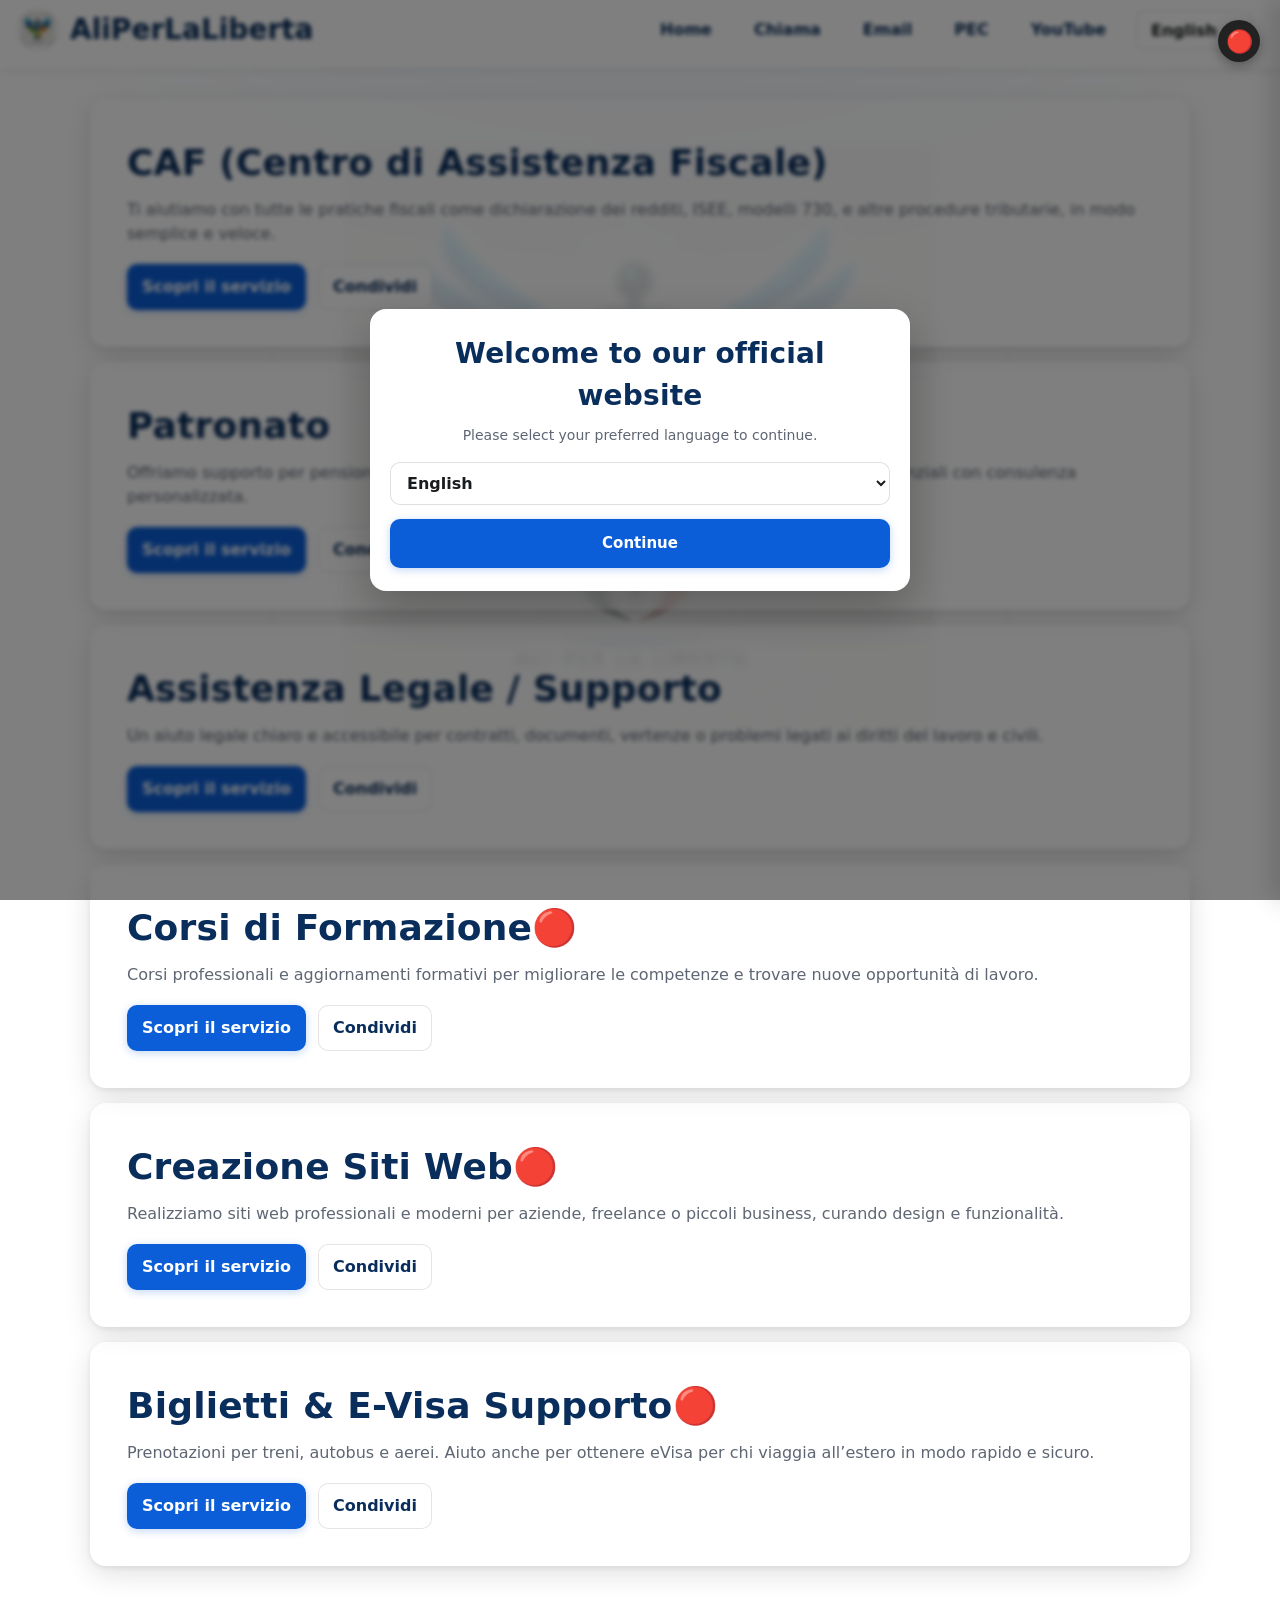
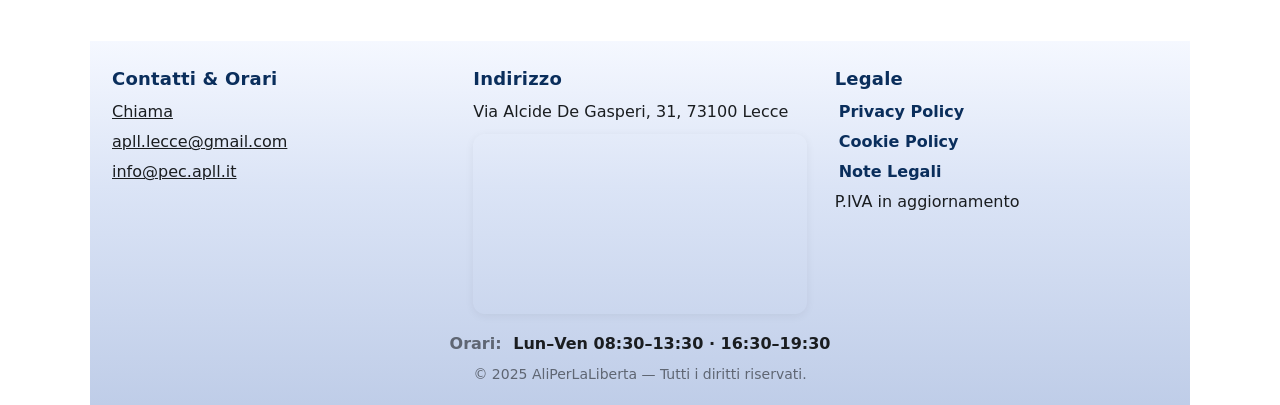
<file: index.html>
<!-- index.html -->
<!DOCTYPE html>
<html lang="it">
<head>
  <meta charset="utf-8" />
  <meta name="viewport" content="width=device-width, initial-scale=1" />
  <title data-i18n="nav.brand">AliPerLaLiberta — CAF · Patronato</title>
  <meta name="description" content="AliPerLaLiberta — CAF, Patronato, Assistenza Legale, Corsi, Creazione Siti Web, Biglietti & E-Visa." />
  <link rel="preconnect" href="https://www.google.com" crossorigin>
  <link rel="preconnect" href="https://maps.googleapis.com" crossorigin>
  <link rel="preconnect" href="https://maps.gstatic.com" crossorigin>
  <!-- Styles: main.css imports base / navbar / drawer / hero / welcome (+ footer.css already imported by you) -->
  <link rel="stylesheet" href="css/main.css" />
  <link rel="stylesheet" href="/css/allform.css">
</head>
<body>

  <!-- First-visit Welcome Overlay (language preselect, saves on Continue) -->
  <div id="welcomeOverlay" class="welcome-overlay" hidden>
    <div class="welcome-card" role="dialog" aria-modal="true" aria-labelledby="welcomeTitle">
      <h2 id="welcomeTitle">Welcome to our official website</h2>
      <p class="welcome-note">Please select your preferred language to continue.</p>

      <label for="welcomeLang" class="sr-only">Select language</label>              
      <select id="welcomeLang" class="lang-select" aria-label="Select language"></select>

      <button id="welcomeContinue" class="btn btn-primary welcome-continue">Continue</button>
    </div>
  </div>

  <div class="page">
    <!-- Site Header / Navbar -->
    <header class="site-header" role="banner">
      <nav class="navbar" aria-label="Primary">
        <!-- Left: Logo + Brand -->
        <div class="nav-left">
          <a class="brand-logo" href="/" aria-label="AliPerLaLiberta Home">
            <img src="logo.jpeg" alt="AliPerLaLiberta logo" decoding="async" />
          </a>
          <span class="brand-name" data-i18n="nav.brand">AliPerLaLiberta</span>
        </div>

        <!-- Center: Desktop links (with desktop language selector inside the list for alignment) -->
        <div class="nav-center">
  <ul class="nav-links" aria-label="Primary links">
    <!-- 1) Home -->
    <li>
      <a href="https://aliperlaliberta.it/" data-i18n="nav.home">
        Home
      </a>
    </li>

    <!-- 2) Call / Orari -->
     <li>
  <a
    href="#"
    data-i18n="nav.call"
    data-call-link
    data-phone="+393318358086"
  >
    Chiama
  </a>
</li>


    <!-- 3) Email -->
    <li>
      <a href="mailto:apll.lecce@gmail.com" data-i18n="nav.email">
        Email
      </a>
    </li>

    <!-- 4) PEC -->
    <li>
      <a href="mailto:info@pec.apll.it" data-i18n="nav.pec">
        PEC
      </a>
    </li>

    <!-- 5) YouTube -->
    <li>
      <a href="https://www.youtube.com/@Ramkulhari73100"
         target="_blank" rel="noopener"
         data-i18n="nav.youtube">
        YouTube
      </a>
    </li>

    <!-- Language selector same as before -->
    <li>
      <label for="langSelectDesktop" class="sr-only">Select language</label>
      <select id="langSelectDesktop" class="lang-select lang-desktop" aria-label="Select language"></select>
    </li>
  </ul>
</div>


        <!-- Right: Hamburger (hidden ≥ 992px via CSS) -->
        <div class="nav-right" style="display:flex; align-items:center; gap:10px;">
          <button class="menu-toggle" id="menuToggle"
                  aria-label="Open menu" aria-controls="mobileDrawer"
                  aria-expanded="false">
            <span class="menu-icon" aria-hidden="true"></span>
          </button>
        </div>
      </nav>
    </header>

    <!-- Mobile Drawer + Overlay -->
    <div class="overlay" id="overlay" hidden></div>
    <aside class="drawer" id="mobileDrawer" aria-hidden="true" aria-label="Menu">
      <button class="drawer-close" id="drawerClose" data-i18n-attr="aria-label:drawer.close">×</button>

      <!-- Mobile language selector -->
      <label for="langSelectMobile" class="sr-only">Select language</label>
      <select id="langSelectMobile" class="lang-select lang-mobile" aria-label="Select language"></select>

      <ul class="drawer-links">
  <!-- 1) Home -->
  <li>
    <a href="https://aliperlaliberta.it/" data-i18n="nav.home">
      Home
    </a>
  </li>

  <!-- 2) Call / Orari -->
<!-- Desktop navbar -->
<li>
  <a
    href="#"
    data-i18n="nav.call"
    data-call-link
    data-phone="+393318358086"
  >
    Chiama
  </a>
</li>


  <!-- 3) Email -->
  <li>
    <a href="mailto:apll.lecce@gmail.com" data-i18n="nav.email">
      Email
    </a>
  </li>

  <!-- 4) PEC -->
  <li>
    <a href="mailto:info@pec.apll.it" data-i18n="nav.pec">
      PEC
    </a>
  </li>

  <!-- 5) YouTube -->
  <li>
    <a href="https://www.youtube.com/@Ramkulhari73100"
       target="_blank" rel="noopener"
       data-i18n="nav.youtube">
      YouTube
    </a>
  </li>
</ul>

    </aside>

    <!-- Main Content -->
    <main id="main" class="content" role="main">

      <!-- Hero 1 — CAF -->
      <section class="hero">
        <div class="hero-card">
          <h1 data-i18n="services.caf.title">CAF (Centro di Assistenza Fiscale)</h1>
          <p data-i18n="services.caf.desc">
            Ti aiutiamo con tutte le pratiche fiscali come dichiarazione dei redditi, ISEE, modelli 730, e altre procedure tributarie, in modo semplice e veloce.
          </p>
          <div class="hero-actions">
            <a class="btn btn-primary" href="caf/" data-i18n="hero.cta.discover">Scopri il servizio</a>
            <a class="btn btn-outline"
               href="#"
               data-share
               data-share-url="caf/"
               data-share-title="CAF (Centro di Assistenza Fiscale)"
               data-share-text="Ti aiutiamo con tutte le pratiche fiscali in modo semplice e veloce."
               data-i18n="hero.cta.share">
              Condividi
            </a>
          </div>
        </div>
      </section>

      <!-- Hero 2 — Patronato -->
      <section class="hero">
        <div class="hero-card">
          <h1 data-i18n="services.patronato.title">Patronato</h1>
          <p data-i18n="services.patronato.desc">
            Offriamo supporto per pensioni, indennità, disoccupazione e altre pratiche previdenziali o assistenziali con consulenza personalizzata.
          </p>
          <div class="hero-actions">
            <a class="btn btn-primary" href="patronato/" data-i18n="hero.cta.discover">Scopri il servizio</a>
            <a class="btn btn-outline"
               href="#"
               data-share
               data-share-url="patronato/"
               data-share-title="Patronato"
               data-share-text="Supporto per pensioni, indennità e pratiche assistenziali con consulenza personalizzata."
               data-i18n="hero.cta.share">
              Condividi
            </a>
          </div>
        </div>
      </section>

      <!-- Hero 3 — Assistenza Legale -->
      <section class="hero">
        <div class="hero-card">
          <h1 data-i18n="services.legal.title">Assistenza Legale / Supporto</h1>
          <p data-i18n="services.legal.desc">
            Un aiuto legale chiaro e accessibile per contratti, documenti, vertenze o problemi legati ai diritti del lavoro e civili.
          </p>
          <div class="hero-actions">
            <a class="btn btn-primary" href="legalassistance/" data-i18n="hero.cta.discover">Scopri il servizio</a>
            <a class="btn btn-outline"
               href="#"
               data-share
               data-share-url="legalassistance/"
               data-share-title="Assistenza Legale / Supporto"
               data-share-text="Aiuto legale chiaro e accessibile per contratti e diritti del lavoro."
               data-i18n="hero.cta.share">
              Condividi
            </a>
          </div>
        </div>
      </section>

      <!-- Hero 4 — Corsi di Formazione -->
      <section class="hero">
        <div class="hero-card">
          <h1 data-i18n="services.corsi.title">Corsi di Formazione🔴</h1>
          <p data-i18n="services.corsi.desc">
            Corsi professionali e aggiornamenti formativi per migliorare le competenze e trovare nuove opportunità di lavoro.
          </p>
          <div class="hero-actions">
            <a class="btn btn-primary" href="corsiformazione/" data-i18n="hero.cta.discover">Scopri il servizio</a>
            <a class="btn btn-outline"
               href="#"
               data-share
               data-share-url="corsiformazione/"
               data-share-title="Corsi di Formazione"
               data-share-text="Corsi professionali e aggiornamenti per nuove opportunità di lavoro."
               data-i18n="hero.cta.share">
              Condividi
            </a>
          </div>
        </div>
      </section>

      <!-- Hero 5 — Creazione Siti Web -->
      <section class="hero">
        <div class="hero-card">
          <h1 data-i18n="services.web.title">Creazione Siti Web🔴</h1>
          <p data-i18n="services.web.desc">
            Realizziamo siti web professionali e moderni per aziende, freelance o piccoli business, curando design e funzionalità.
          </p>
          <div class="hero-actions">
            <a class="btn btn-primary" href="creazionesiti/" data-i18n="hero.cta.discover">Scopri il servizio</a>
            <a class="btn btn-outline"
               href="#"
               data-share
               data-share-url="creazionesiti/"
               data-share-title="Creazione Siti Web"
               data-share-text="Realizziamo siti web moderni per aziende e professionisti."
               data-i18n="hero.cta.share">
              Condividi
            </a>
          </div>
        </div>
      </section>

      <!-- Hero 6 — Biglietti & E-Visa -->
      <section class="hero">
        <div class="hero-card">
          <h1 data-i18n="services.biglietti.title">Biglietti & E-Visa Supporto🔴</h1>
          <p data-i18n="services.biglietti.desc">
            Prenotazioni per treni, autobus e aerei. Aiuto anche per ottenere eVisa per chi viaggia all’estero in modo rapido e sicuro.
          </p>
          <div class="hero-actions">
            <a class="btn btn-primary" href="biglietti/" data-i18n="hero.cta.discover">Scopri il servizio</a>
            <a class="btn btn-outline"
               href="#"
               data-share
               data-share-url="biglietti/"
               data-share-title="Biglietti & E-Visa Supporto"
               data-share-text="Prenotazioni per treni, bus, aerei e assistenza per eVisa internazionali."
               data-i18n="hero.cta.share">
              Condividi
            </a>
          </div>
        </div>
      </section>

    </main>

    <!-- ===== Site Footer (Contacts + Legal) ===== -->
    <footer class="site-footer" role="contentinfo">
      <div class="footer-grid">
        <!-- Contacts & Hours -->
        <section class="footer-col footer-contacts" aria-labelledby="footerContactsTitle">
          <h2 id="footerContactsTitle" class="footer-title" data-i18n="footer.title.contacts">Contatti & Orari</h2>

          <!-- Address + Embedded Map (tap opens chooser) -->
          <div class="footer-address">
            <span class="footer-label" data-i18n="footer.address.label">Indirizzo:</span>
            <span class="footer-address-text">Via Alcide De Gasperi, 31, 73100 Lecce</span>
          </div>

          <div class="footer-map-box" style="position:relative; border-radius:12px; overflow:hidden; margin:10px 0 12px; box-shadow:0 2px 10px rgba(0,0,0,.06);">
            <iframe
              id="mapFrame"
              title="Mappa - Via Alcide De Gasperi, 31, 73100 Lecce"
              data-src="https://www.google.com/maps?q=Via%20Alcide%20De%20Gasperi%2C%2031%2C%2073100%20Lecce&hl=it&z=16&output=embed"
              width="100%"
              height="220"
              style="border:0;display:block;border-radius:12px;"
              loading="eager"
              referrerpolicy="no-referrer-when-downgrade"
              src="about:blank">
            </iframe>

            <!-- Transparent overlay → opens Maps chooser (Google/Apple) -->
            <button
              type="button"
              class="footer-map-overlay"
              data-i18n-attr="aria-label:footer.maps.openwith"
              aria-label="Apri con…"
              data-map-chooser
              data-map-google="https://maps.app.goo.gl/eJmhAThQfqbwZrKE8?g_st=ipc"
              data-map-apple="https://maps.apple/p/NFc~oUCVCPecKK"
              style="position:absolute; inset:0; background:transparent; border:0; cursor:pointer;">
            </button>
          </div>

          <ul class="footer-contact-list">
<li>
    <i class="fa-solid fa-phone"></i>
    <a
    href="#"
    data-i18n="nav.call"
    data-call-link
    data-phone="+393318358086"
  >
    Chiama
  </a>
</li>
<li>
    <i class="fa-solid fa-envelope"></i>
    <a href="mailto:apll.lecce@gmail.com">apll.lecce@gmail.com</a>
</li>
<li>
    <i class="fa-solid fa-file"></i>
    <a href="mailto:info@pec.apll.it">info@pec.apll.it</a>
</li>

          </ul>

          <p class="footer-hours">
            <span class="footer-label" data-i18n="footer.hours.label">Orari:</span>
            <span data-i18n="footer.hours.value">Lun–Ven 08:30–13:30 · 16:30–19:30</span>
          </p>
        </section>

        <!-- Legal -->
        <section class="footer-col footer-legal" aria-labelledby="footerLegalTitle">
          <h2 id="footerLegalTitle" class="footer-title" data-i18n="footer.title.legal">Legale</h2>
          <ul class="footer-list">
            <li><a href="privacy.html" data-i18n="footer.privacy">Privacy Policy</a></li>
            <li><a href="cookies.html" data-i18n="footer.cookies">Cookie Policy</a></li>
            <li><a href="notelegali.html" data-i18n="footer.legalnotes">Note Legali</a></li>
            <li><span class="footer-piva" data-i18n="footer.piva">P.IVA in aggiornamento</span></li>
          </ul>

          <!-- Copyright -->
          <p class="footer-copy" style="margin-top:10px;">
            <span data-i18n="footer.copyright">
              © 2025 AliPerLaLiberta — Tutti i diritti riservati.
            </span>
          </p>
        </section>
      </div>

      <!-- Maps chooser dialog -->
      <div class="footer-maps-dialog" id="footerMapsDialog" hidden role="dialog" aria-modal="true" aria-labelledby="footerMapsTitle">
        <div class="footer-maps-card">
          <h3 id="footerMapsTitle" data-i18n="footer.maps.openwith">Apri con…</h3>
          <div class="footer-maps-actions">
            <a class="btn footer-open-google" data-i18n="footer.maps.google" target="_blank" rel="noopener">Google Maps</a>
            <a class="btn footer-open-apple" data-i18n="footer.maps.apple" target="_blank" rel="noopener">Apple Maps</a>
          </div>
          <label class="footer-remember">
            <input type="checkbox" id="footerMapsRemember" />
            <span data-i18n="footer.maps.remember">Ricorda la scelta</span>
          </label>
          <button class="footer-maps-close" type="button" aria-label="Chiudi">×</button>
        </div>
      </div>
    </footer>
  </div>

  <!-- ===== Desktop Footer (separate markup) ===== -->
<footer class="site-footer-desktop" role="contentinfo" aria-label="Site Footer (Desktop)">
  <div class="desk-footer">
    <div class="desk-footer__grid">
      
      <!-- Left: Contacts -->
      <section class="desk-col desk-contacts" aria-labelledby="deskContactsTitle">
        <h2 id="deskContactsTitle" class="desk-title" data-i18n="footer.title.contacts">Contatti & Orari</h2>
        <ul class="desk-contact-list">
<li>
    <i class="fa-solid fa-phone"></i> 
    <a
    href="#"
    data-i18n="nav.call"
    data-call-link
    data-phone="+393318358086"
  >
    Chiama
  </a>
</li>
<li>
    <i class="fa-solid fa-envelope"></i> 
    <a href="mailto:apll.lecce@gmail.com">apll.lecce@gmail.com</a>
</li>
<li>
    <i class="fa-solid fa-file"></i>
    <a href="mailto:info@pec.apll.it">info@pec.apll.it</a>
</li>

        </ul>
      </section>

      <!-- Center: Address + Map -->
      <section class="desk-col desk-map" aria-labelledby="deskMapTitle">
        <h2 id="deskMapTitle" class="desk-title" data-i18n="footer.address.label">Indirizzo</h2>
        <p class="desk-address">
          <span class="footer-address-text">Via Alcide De Gasperi, 31, 73100 Lecce</span>
        </p>

        <div class="desk-map-box">
          <iframe
            id="mapFrameDesktop"
            title="Mappa - Via Alcide De Gasperi, 31, 73100 Lecce"
            data-src="https://www.google.com/maps?q=Via%20Alcide%20De%20Gasperi%2C%2031%2C%2073100%20Lecce&hl=it&z=16&output=embed"
            width="100%" height="200"
            style="border:0;display:block;border-radius:12px;"
            loading="eager"
            referrerpolicy="no-referrer-when-downgrade"
            src="about:blank">
          </iframe>

          <!-- Uses the SAME global dialog already in DOM -->
          <button
            type="button"
            class="desk-map-overlay"
            data-i18n-attr="aria-label:footer.maps.openwith"
            aria-label="Apri con…"
            data-map-chooser
            data-map-google="https://maps.app.goo.gl/eJmhAThQfqbwZrKE8?g_st=ipc"
            data-map-apple="https://maps.apple/p/NFc~oUCVCPecKK">
          </button>
        </div>
      </section>

      <!-- Right: Legal -->
      <section class="desk-col desk-legal" aria-labelledby="deskLegalTitle">
        <h2 id="deskLegalTitle" class="desk-title" data-i18n="footer.title.legal">Legale</h2>
        <ul class="desk-legal-list">
          <li><a href="privacy.html" data-i18n="footer.privacy">Privacy Policy</a></li>
          <li><a href="cookies.html" data-i18n="footer.cookies">Cookie Policy</a></li>
          <li><a href="notelegali.html" data-i18n="footer.legalnotes">Note Legali</a></li>
          <li><span class="footer-piva" data-i18n="footer.piva">P.IVA in aggiornamento</span></li>
        </ul>
      </section>
    </div>

    <!-- Bottom: Hours centered -->
    <p class="desk-hours">
      <strong><span class="footer-label" data-i18n="footer.hours.label">Orari:</span>
      <span data-i18n="footer.hours.value">Lun–Ven 08:30–13:30 · 16:30–19:30</span></strong>
    </p>

    <p class="desk-copy">
      <span data-i18n="footer.copyright">© 2025 AliPerLaLiberta — Tutti i diritti riservati.</span>
    </p>
  </div>
</footer>


<script src="../js/config.js" defer></script>
<script src="../js/i18n.js" defer></script>
<script src="../js/navbar.js" defer></script>
<script src="../js/footer.js" defer></script>
<script src="../js/welcome.js" defer></script>

<!-- Server status + UI -->
<script src="../js/serverMan.js" defer></script>
<script src="../js/statusBall.js" defer></script>
<script src="../js/reload.js" defer></script>

<!-- Form Loader (Book Now handler) -->
<script src="../js/loadForm.js" defer></script>

<!-- Page-specific scripts -->
<script src="../js/caf.js" defer></script>

<script src="../js/share.js" defer></script>

</body>
</html>
</file>
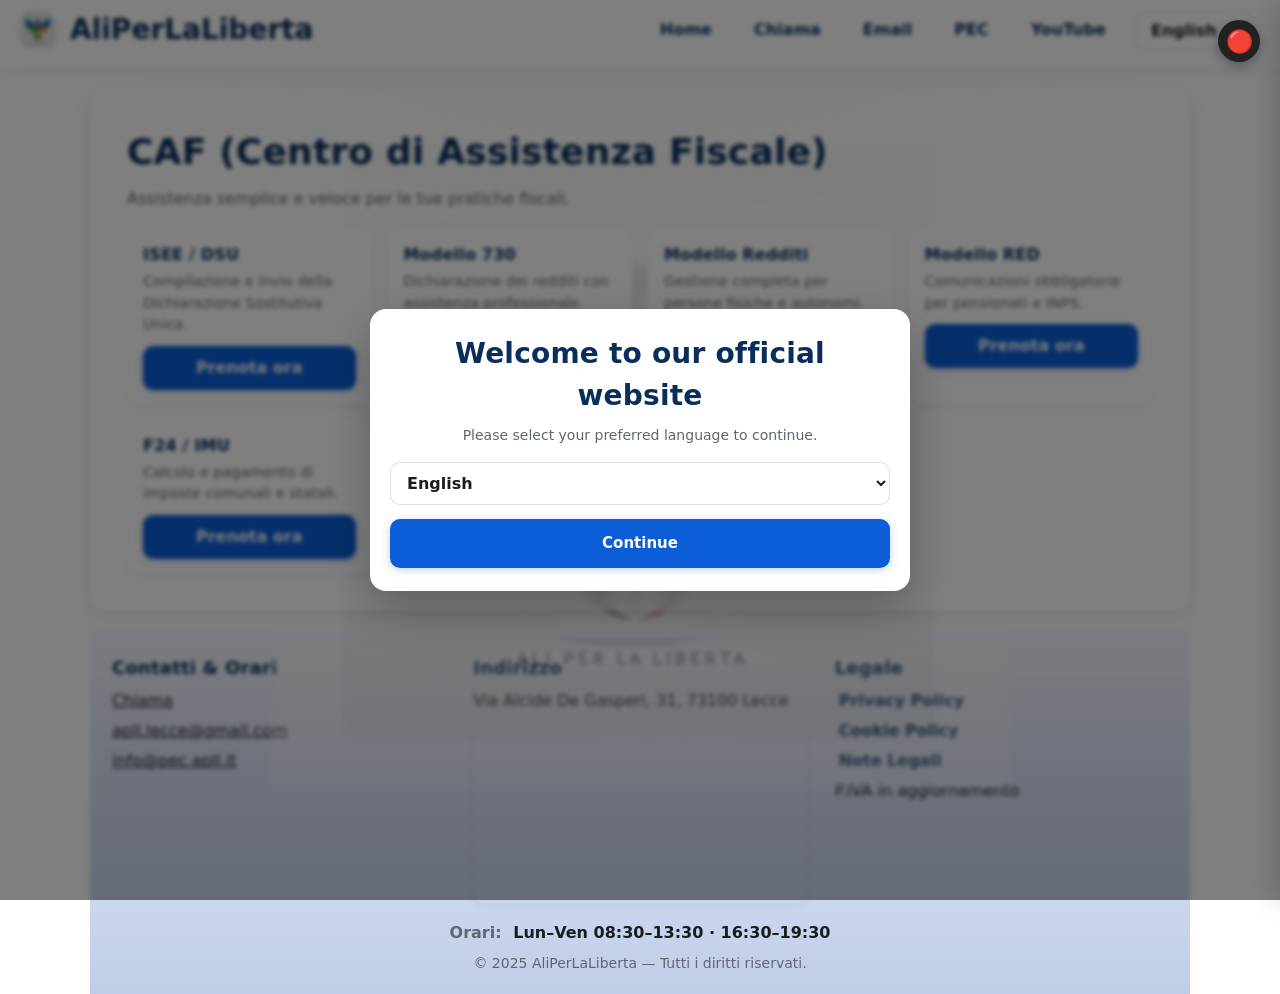
<file: caf/index.html>
<!-- index.html -->
<!DOCTYPE html>
<html lang="it">
<head>
  <meta charset="utf-8" />
  <meta name="viewport" content="width=device-width, initial-scale=1" />
  <title data-i18n="nav.brand">AliPerLaLiberta — CAF · Patronato</title>
  <meta name="description" content="AliPerLaLiberta — CAF, Patronato, Assistenza Legale, Corsi, Creazione Siti Web, Biglietti & E-Visa." />
  <link rel="preconnect" href="https://www.google.com" crossorigin>
  <link rel="preconnect" href="https://maps.googleapis.com" crossorigin>
  <link rel="preconnect" href="https://maps.gstatic.com" crossorigin>
  <!-- Styles: main.css imports base / navbar / drawer / hero / welcome (+ footer.css already imported by you) -->
  <link rel="stylesheet" href="../css/main.css" />
  <link rel="stylesheet" href="../css/allform.css">
</head>
<body>

  <!-- First-visit Welcome Overlay (language preselect, saves on Continue) -->
  <div id="welcomeOverlay" class="welcome-overlay" hidden>
    <div class="welcome-card" role="dialog" aria-modal="true" aria-labelledby="welcomeTitle">
      <h2 id="welcomeTitle">Welcome to our official website</h2>
      <p class="welcome-note">Please select your preferred language to continue.</p>

      <label for="welcomeLang" class="sr-only">Select language</label>              
      <select id="welcomeLang" class="lang-select" aria-label="Select language"></select>

      <button id="welcomeContinue" class="btn btn-primary welcome-continue">Continue</button>
    </div>
  </div>

  <div class="page">
    <!-- Site Header / Navbar -->
    <header class="site-header" role="banner">
      <nav class="navbar" aria-label="Primary">
        <!-- Left: Logo + Brand -->
        <div class="nav-left">
          <a class="brand-logo" href="/" aria-label="AliPerLaLiberta Home">
            <img src="../logo.jpeg" alt="AliPerLaLiberta logo" decoding="async" />
          </a>
          <span class="brand-name" data-i18n="nav.brand">AliPerLaLiberta</span>
        </div>

        <!-- Center: Desktop links (with desktop language selector inside the list for alignment) -->
        <div class="nav-center">
  <ul class="nav-links" aria-label="Primary links">
    <!-- 1) Home -->
    <li>
      <a href="https://aliperlaliberta.it/" data-i18n="nav.home">
        Home
      </a>
    </li>

    <!-- 2) Call / Orari -->
     <li>
  <a
    href="#"
    data-i18n="nav.call"
    data-call-link
    data-phone="+393318358086"
  >
    Chiama
  </a>
</li>


    <!-- 3) Email -->
    <li>
      <a href="mailto:apll.lecce@gmail.com" data-i18n="nav.email">
        Email
      </a>
    </li>

    <!-- 4) PEC -->
    <li>
      <a href="mailto:info@pec.apll.it" data-i18n="nav.pec">
        PEC
      </a>
    </li>

    <!-- 5) YouTube -->
    <li>
      <a href="https://www.youtube.com/@Ramkulhari73100"
         target="_blank" rel="noopener"
         data-i18n="nav.youtube">
        YouTube
      </a>
    </li>

    <!-- Language selector same as before -->
    <li>
      <label for="langSelectDesktop" class="sr-only">Select language</label>
      <select id="langSelectDesktop" class="lang-select lang-desktop" aria-label="Select language"></select>
    </li>
  </ul>
</div>


        <!-- Right: Hamburger (hidden ≥ 992px via CSS) -->
        <div class="nav-right" style="display:flex; align-items:center; gap:10px;">
          <button class="menu-toggle" id="menuToggle"
                  aria-label="Open menu" aria-controls="mobileDrawer"
                  aria-expanded="false">
            <span class="menu-icon" aria-hidden="true"></span>
          </button>
        </div>
      </nav>
    </header>

    <!-- Mobile Drawer + Overlay -->
    <div class="overlay" id="overlay" hidden></div>
    <aside class="drawer" id="mobileDrawer" aria-hidden="true" aria-label="Menu">
      <button class="drawer-close" id="drawerClose" data-i18n-attr="aria-label:drawer.close">×</button>

      <!-- Mobile language selector -->
      <label for="langSelectMobile" class="sr-only">Select language</label>
      <select id="langSelectMobile" class="lang-select lang-mobile" aria-label="Select language"></select>

      <ul class="drawer-links">
  <!-- 1) Home -->
  <li>
    <a href="https://aliperlaliberta.it/" data-i18n="nav.home">
      Home
    </a>
  </li>

  <!-- 2) Call / Orari -->
<!-- Desktop navbar -->
<li>
  <a
    href="#"
    data-i18n="nav.call"
    data-call-link
    data-phone="+393318358086"
  >
    Chiama
  </a>
</li>


  <!-- 3) Email -->
  <li>
    <a href="mailto:apll.lecce@gmail.com" data-i18n="nav.email">
      Email
    </a>
  </li>

  <!-- 4) PEC -->
  <li>
    <a href="mailto:info@pec.apll.it" data-i18n="nav.pec">
      PEC
    </a>
  </li>

  <!-- 5) YouTube -->
  <li>
    <a href="https://www.youtube.com/@Ramkulhari73100"
       target="_blank" rel="noopener"
       data-i18n="nav.youtube">
      YouTube
    </a>
  </li>
</ul>

    </aside>

    <!-- Main Content -->
    <!-- Main CAF content -->
<!-- Main CAF Content (fully isolated) -->
<main id="cafMain" class="caf-section" role="main" data-page="caf">
  <section class="caf-hero">
    <div class="caf-hero-card">
      <h1 data-i18n="caf.title">CAF (Centro di Assistenza Fiscale)</h1>
      <p data-i18n="caf.desc">Assistenza semplice e veloce per le tue pratiche fiscali.</p>

      <div class="caf-services-grid">
        <div class="caf-service-card">
          <h3>ISEE / DSU</h3>
          <p data-i18n="caf.services.isee">Compilazione e invio della Dichiarazione Sostitutiva Unica.</p>
          <button class="btn btn-caf-primary js-reservation-btn" data-service="ISEE / DSU" data-i18n="caf.button.book">Prenota ora</button>
        </div>

        <div class="caf-service-card">
          <h3>Modello 730</h3>
          <p data-i18n="caf.services.730">Dichiarazione dei redditi con assistenza professionale.</p>
          <button class="btn btn-caf-primary js-reservation-btn" data-service="Modello 730" data-i18n="caf.button.book">Prenota ora</button>
        </div>

        <div class="caf-service-card">
          <h3>Modello Redditi</h3>
          <p data-i18n="caf.services.redditi">Gestione completa per persone fisiche e autonomi.</p>
          <button class="btn btn-caf-primary js-reservation-btn" data-service="Modello Redditi" data-i18n="caf.button.book">Prenota ora</button>
        </div>

        <div class="caf-service-card">
          <h3>Modello RED</h3>
          <p data-i18n="caf.services.red">Comunicazioni obbligatorie per pensionati e INPS.</p>
          <button class="btn btn-caf-primary js-reservation-btn" data-service="Modello RED" data-i18n="caf.button.book">Prenota ora</button>
        </div>

        <div class="caf-service-card">
          <h3>F24 / IMU</h3>
          <p data-i18n="caf.services.f24">Calcolo e pagamento di imposte comunali e statali.</p>
          <button class="btn btn-caf-primary js-reservation-btn" data-service="F24 / IMU" data-i18n="caf.button.book">Prenota ora</button>
        </div>

        <div class="caf-service-card">
          <h3>Bonus & Incentivi</h3>
          <p data-i18n="caf.services.bonus">Supporto per richiedere bonus e agevolazioni fiscali.</p>
          <button class="btn btn-caf-primary js-reservation-btn" data-service="Bonus e Incentivi" data-i18n="caf.button.book">Prenota ora</button>
        </div>
      </div>
    </div>
  </section>
</main>



    <!-- ===== Site Footer (Contacts + Legal) ===== -->
    <footer class="site-footer" role="contentinfo">
      <div class="footer-grid">
        <!-- Contacts & Hours -->
        <section class="footer-col footer-contacts" aria-labelledby="footerContactsTitle">
          <h2 id="footerContactsTitle" class="footer-title" data-i18n="footer.title.contacts">Contatti & Orari</h2>

          <!-- Address + Embedded Map (tap opens chooser) -->
          <div class="footer-address">
            <span class="footer-label" data-i18n="footer.address.label">Indirizzo:</span>
            <span class="footer-address-text">Via Alcide De Gasperi, 31, 73100 Lecce</span>
          </div>

          <div class="footer-map-box" style="position:relative; border-radius:12px; overflow:hidden; margin:10px 0 12px; box-shadow:0 2px 10px rgba(0,0,0,.06);">
            <iframe
              id="mapFrame"
              title="Mappa - Via Alcide De Gasperi, 31, 73100 Lecce"
              data-src="https://www.google.com/maps?q=Via%20Alcide%20De%20Gasperi%2C%2031%2C%2073100%20Lecce&hl=it&z=16&output=embed"
              width="100%"
              height="220"
              style="border:0;display:block;border-radius:12px;"
              loading="eager"
              referrerpolicy="no-referrer-when-downgrade"
              src="about:blank">
            </iframe>

            <!-- Transparent overlay → opens Maps chooser (Google/Apple) -->
            <button
              type="button"
              class="footer-map-overlay"
              data-i18n-attr="aria-label:footer.maps.openwith"
              aria-label="Apri con…"
              data-map-chooser
              data-map-google="https://maps.app.goo.gl/eJmhAThQfqbwZrKE8?g_st=ipc"
              data-map-apple="https://maps.apple/p/NFc~oUCVCPecKK"
              style="position:absolute; inset:0; background:transparent; border:0; cursor:pointer;">
            </button>
          </div>

          <ul class="footer-contact-list">
<li>
    <i class="fa-solid fa-phone"></i>
    <a
    href="#"
    data-i18n="nav.call"
    data-call-link
    data-phone="+393318358086"
  >
    Chiama
  </a>
</li>
<li>
    <i class="fa-solid fa-envelope"></i>
    <a href="mailto:apll.lecce@gmail.com">apll.lecce@gmail.com</a>
</li>
<li>
    <i class="fa-solid fa-file"></i>
    <a href="mailto:info@pec.apll.it">info@pec.apll.it</a>
</li>

          </ul>

          <p class="footer-hours">
            <span class="footer-label" data-i18n="footer.hours.label">Orari:</span>
            <span data-i18n="footer.hours.value">Lun–Ven 08:30–13:30 · 16:30–19:30</span>
          </p>
        </section>

        <!-- Legal -->
        <section class="footer-col footer-legal" aria-labelledby="footerLegalTitle">
          <h2 id="footerLegalTitle" class="footer-title" data-i18n="footer.title.legal">Legale</h2>
          <ul class="footer-list">
            <li><a href="privacy.html" data-i18n="footer.privacy">Privacy Policy</a></li>
            <li><a href="cookies.html" data-i18n="footer.cookies">Cookie Policy</a></li>
            <li><a href="notelegali.html" data-i18n="footer.legalnotes">Note Legali</a></li>
            <li><span class="footer-piva" data-i18n="footer.piva">P.IVA in aggiornamento</span></li>
          </ul>

          <!-- Copyright -->
          <p class="footer-copy" style="margin-top:10px;">
            <span data-i18n="footer.copyright">
              © 2025 AliPerLaLiberta — Tutti i diritti riservati.
            </span>
          </p>
        </section>
      </div>

      <!-- Maps chooser dialog -->
      <div class="footer-maps-dialog" id="footerMapsDialog" hidden role="dialog" aria-modal="true" aria-labelledby="footerMapsTitle">
        <div class="footer-maps-card">
          <h3 id="footerMapsTitle" data-i18n="footer.maps.openwith">Apri con…</h3>
          <div class="footer-maps-actions">
            <a class="btn footer-open-google" data-i18n="footer.maps.google" target="_blank" rel="noopener">Google Maps</a>
            <a class="btn footer-open-apple" data-i18n="footer.maps.apple" target="_blank" rel="noopener">Apple Maps</a>
          </div>
          <label class="footer-remember">
            <input type="checkbox" id="footerMapsRemember" />
            <span data-i18n="footer.maps.remember">Ricorda la scelta</span>
          </label>
          <button class="footer-maps-close" type="button" aria-label="Chiudi">×</button>
        </div>
      </div>
    </footer>
  </div>

  <!-- ===== Desktop Footer (separate markup) ===== -->
<footer class="site-footer-desktop" role="contentinfo" aria-label="Site Footer (Desktop)">
  <div class="desk-footer">
    <div class="desk-footer__grid">
      
      <!-- Left: Contacts -->
      <section class="desk-col desk-contacts" aria-labelledby="deskContactsTitle">
        <h2 id="deskContactsTitle" class="desk-title" data-i18n="footer.title.contacts">Contatti & Orari</h2>
        <ul class="desk-contact-list">
<li>
    <i class="fa-solid fa-phone"></i> 
    <a
    href="#"
    data-i18n="nav.call"
    data-call-link
    data-phone="+393318358086"
  >
    Chiama
  </a>
</li>
<li>
    <i class="fa-solid fa-envelope"></i> 
    <a href="mailto:apll.lecce@gmail.com">apll.lecce@gmail.com</a>
</li>
<li>
    <i class="fa-solid fa-file"></i>
    <a href="mailto:info@pec.apll.it">info@pec.apll.it</a>
</li>

        </ul>
      </section>

      <!-- Center: Address + Map -->
      <section class="desk-col desk-map" aria-labelledby="deskMapTitle">
        <h2 id="deskMapTitle" class="desk-title" data-i18n="footer.address.label">Indirizzo</h2>
        <p class="desk-address">
          <span class="footer-address-text">Via Alcide De Gasperi, 31, 73100 Lecce</span>
        </p>

        <div class="desk-map-box">
          <iframe
            id="mapFrameDesktop"
            title="Mappa - Via Alcide De Gasperi, 31, 73100 Lecce"
            data-src="https://www.google.com/maps?q=Via%20Alcide%20De%20Gasperi%2C%2031%2C%2073100%20Lecce&hl=it&z=16&output=embed"
            width="100%" height="200"
            style="border:0;display:block;border-radius:12px;"
            loading="eager"
            referrerpolicy="no-referrer-when-downgrade"
            src="about:blank">
          </iframe>

          <!-- Uses the SAME global dialog already in DOM -->
          <button
            type="button"
            class="desk-map-overlay"
            data-i18n-attr="aria-label:footer.maps.openwith"
            aria-label="Apri con…"
            data-map-chooser
            data-map-google="https://maps.app.goo.gl/eJmhAThQfqbwZrKE8?g_st=ipc"
            data-map-apple="https://maps.apple/p/NFc~oUCVCPecKK">
          </button>
        </div>
      </section>

      <!-- Right: Legal -->
      <section class="desk-col desk-legal" aria-labelledby="deskLegalTitle">
        <h2 id="deskLegalTitle" class="desk-title" data-i18n="footer.title.legal">Legale</h2>
        <ul class="desk-legal-list">
          <li><a href="privacy.html" data-i18n="footer.privacy">Privacy Policy</a></li>
          <li><a href="cookies.html" data-i18n="footer.cookies">Cookie Policy</a></li>
          <li><a href="notelegali.html" data-i18n="footer.legalnotes">Note Legali</a></li>
          <li><span class="footer-piva" data-i18n="footer.piva">P.IVA in aggiornamento</span></li>
        </ul>
      </section>
    </div>

    <!-- Bottom: Hours centered -->
    <p class="desk-hours">
      <strong><span class="footer-label" data-i18n="footer.hours.label">Orari:</span>
      <span data-i18n="footer.hours.value">Lun–Ven 08:30–13:30 · 16:30–19:30</span></strong>
    </p>

    <p class="desk-copy">
      <span data-i18n="footer.copyright">© 2025 AliPerLaLiberta — Tutti i diritti riservati.</span>
    </p>
  </div>
</footer>

<script src="../js/config.js" defer></script>
<script src="../js/i18n.js" defer></script>
<script src="../js/navbar.js" defer></script>
<script src="../js/footer.js" defer></script>
<script src="../js/welcome.js" defer></script>

<!-- Server status + UI -->
<script src="../js/serverMan.js" defer></script>
<script src="../js/statusBall.js" defer></script>
<script src="../js/reload.js" defer></script>

<!-- Form Loader (Book Now handler) -->
<script src="../js/loadForm.js" defer></script>

<!-- Page-specific scripts -->
<script src="../js/caf.js" defer></script>

<script src="../js/share.js" defer></script>



</body>
</html>
</file>
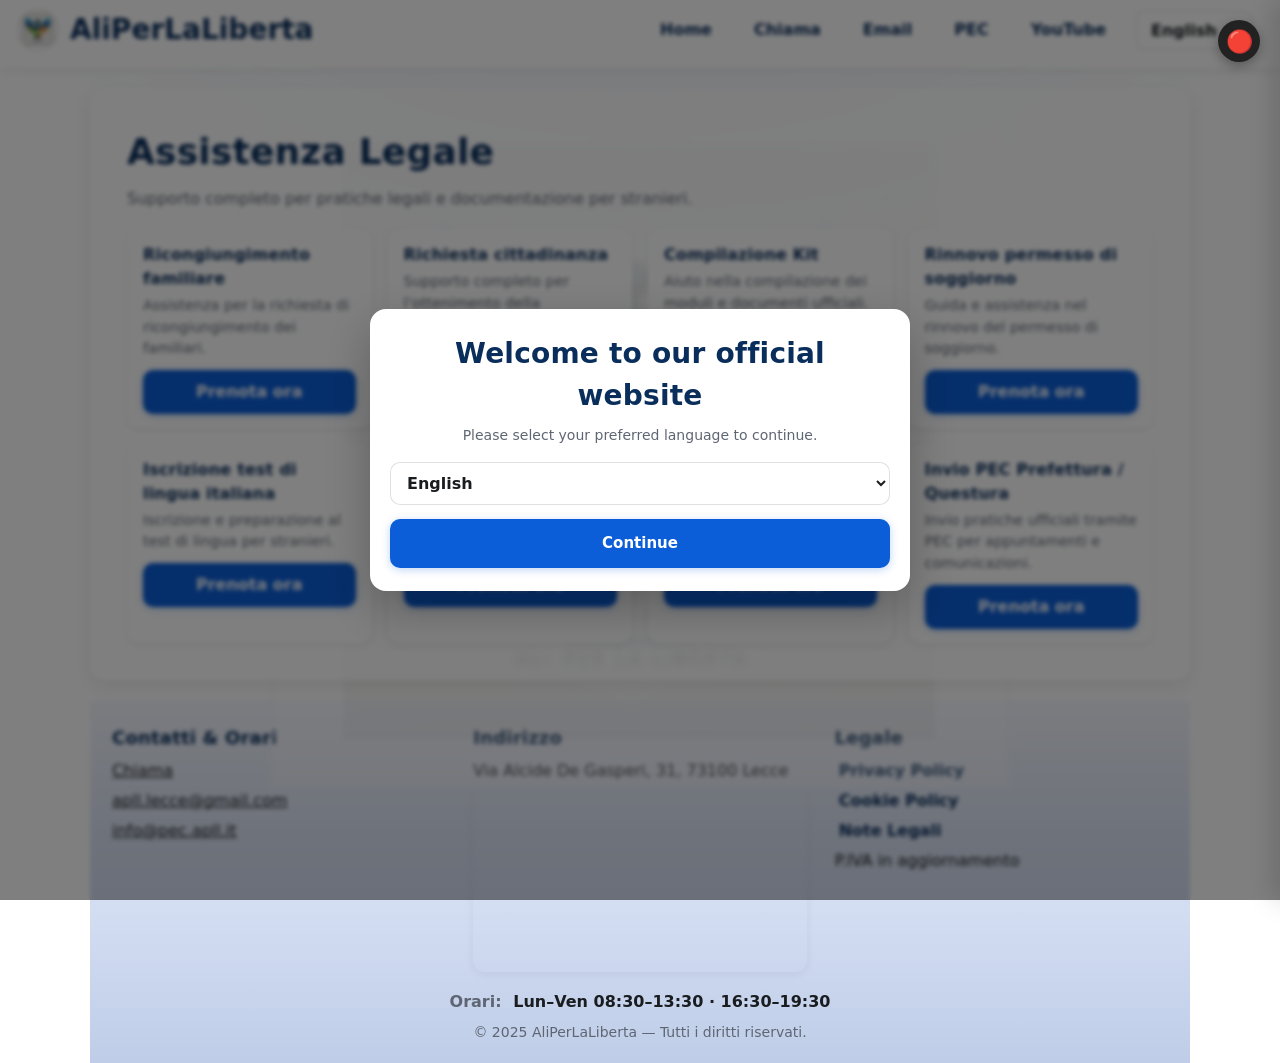
<file: legalassistance/index.html>
<!-- index.html -->
<!DOCTYPE html>
<html lang="it">
<head>
  <meta charset="utf-8" />
  <meta name="viewport" content="width=device-width, initial-scale=1" />
  <title data-i18n="nav.brand">AliPerLaLiberta — CAF · Patronato</title>
  <meta name="description" content="AliPerLaLiberta — CAF, Patronato, Assistenza Legale, Corsi, Creazione Siti Web, Biglietti & E-Visa." />
  <link rel="preconnect" href="https://www.google.com" crossorigin>
  <link rel="preconnect" href="https://maps.googleapis.com" crossorigin>
  <link rel="preconnect" href="https://maps.gstatic.com" crossorigin>
  <!-- Styles: main.css imports base / navbar / drawer / hero / welcome (+ footer.css already imported by you) -->
  <link rel="stylesheet" href="../css/main.css" />
  <link rel="stylesheet" href="../css/allform.css">
</head>
<body>

  <!-- First-visit Welcome Overlay (language preselect, saves on Continue) -->
  <div id="welcomeOverlay" class="welcome-overlay" hidden>
    <div class="welcome-card" role="dialog" aria-modal="true" aria-labelledby="welcomeTitle">
      <h2 id="welcomeTitle">Welcome to our official website</h2>
      <p class="welcome-note">Please select your preferred language to continue.</p>

      <label for="welcomeLang" class="sr-only">Select language</label>              
      <select id="welcomeLang" class="lang-select" aria-label="Select language"></select>

      <button id="welcomeContinue" class="btn btn-primary welcome-continue">Continue</button>
    </div>
  </div>

  <div class="page">
    <!-- Site Header / Navbar -->
    <header class="site-header" role="banner">
      <nav class="navbar" aria-label="Primary">
        <!-- Left: Logo + Brand -->
        <div class="nav-left">
          <a class="brand-logo" href="/" aria-label="AliPerLaLiberta Home">
            <img src="../logo.jpeg" alt="AliPerLaLiberta logo" decoding="async" />
          </a>
          <span class="brand-name" data-i18n="nav.brand">AliPerLaLiberta</span>
        </div>

        <!-- Center: Desktop links (with desktop language selector inside the list for alignment) -->
        <div class="nav-center">
  <ul class="nav-links" aria-label="Primary links">
    <!-- 1) Home -->
    <li>
      <a href="https://aliperlaliberta.it/" data-i18n="nav.home">
        Home
      </a>
    </li>

    <!-- 2) Call / Orari -->
     <li>
  <a
    href="#"
    data-i18n="nav.call"
    data-call-link
    data-phone="+393318358086"
  >
    Chiama
  </a>
</li>


    <!-- 3) Email -->
    <li>
      <a href="mailto:apll.lecce@gmail.com" data-i18n="nav.email">
        Email
      </a>
    </li>

    <!-- 4) PEC -->
    <li>
      <a href="mailto:info@pec.apll.it" data-i18n="nav.pec">
        PEC
      </a>
    </li>

    <!-- 5) YouTube -->
    <li>
      <a href="https://www.youtube.com/@Ramkulhari73100"
         target="_blank" rel="noopener"
         data-i18n="nav.youtube">
        YouTube
      </a>
    </li>

    <!-- Language selector same as before -->
    <li>
      <label for="langSelectDesktop" class="sr-only">Select language</label>
      <select id="langSelectDesktop" class="lang-select lang-desktop" aria-label="Select language"></select>
    </li>
  </ul>
</div>


        <!-- Right: Hamburger (hidden ≥ 992px via CSS) -->
        <div class="nav-right" style="display:flex; align-items:center; gap:10px;">
          <button class="menu-toggle" id="menuToggle"
                  aria-label="Open menu" aria-controls="mobileDrawer"
                  aria-expanded="false">
            <span class="menu-icon" aria-hidden="true"></span>
          </button>
        </div>
      </nav>
    </header>

    <!-- Mobile Drawer + Overlay -->
    <div class="overlay" id="overlay" hidden></div>
    <aside class="drawer" id="mobileDrawer" aria-hidden="true" aria-label="Menu">
      <button class="drawer-close" id="drawerClose" data-i18n-attr="aria-label:drawer.close">×</button>

      <!-- Mobile language selector -->
      <label for="langSelectMobile" class="sr-only">Select language</label>
      <select id="langSelectMobile" class="lang-select lang-mobile" aria-label="Select language"></select>

      <ul class="drawer-links">
  <!-- 1) Home -->
  <li>
    <a href="https://aliperlaliberta.it/" data-i18n="nav.home">
      Home
    </a>
  </li>

  <!-- 2) Call / Orari -->
<!-- Desktop navbar -->
<li>
  <a
    href="#"
    data-i18n="nav.call"
    data-call-link
    data-phone="+393318358086"
  >
    Chiama
  </a>
</li>


  <!-- 3) Email -->
  <li>
    <a href="mailto:apll.lecce@gmail.com" data-i18n="nav.email">
      Email
    </a>
  </li>

  <!-- 4) PEC -->
  <li>
    <a href="mailto:info@pec.apll.it" data-i18n="nav.pec">
      PEC
    </a>
  </li>

  <!-- 5) YouTube -->
  <li>
    <a href="https://www.youtube.com/@Ramkulhari73100"
       target="_blank" rel="noopener"
       data-i18n="nav.youtube">
      YouTube
    </a>
  </li>
</ul>

    </aside>

<!-- Main Content -->
<!-- Main Legal Assistance Content (fully isolated) -->
<main id="legalMain" class="legal-section" role="main" data-page="legal">
  <section class="legal-hero">
    <div class="legal-hero-card">
      <h1 data-i18n="legal.title">Assistenza Legale</h1>
      <p data-i18n="legal.desc">Supporto completo per pratiche legali e documentazione per stranieri.</p>

      <div class="legal-services-grid">
        <div class="legal-service-card">
          <h3>Ricongiungimento familiare</h3>
          <p data-i18n="legal.services.ricongiungimento">Assistenza per la richiesta di ricongiungimento dei familiari.</p>
          <button class="btn btn-legal-primary js-reservation-btn" data-service="Ricongiungimento familiare" data-i18n="legal.button.book">Prenota ora</button>
        </div>

        <div class="legal-service-card">
          <h3>Richiesta cittadinanza</h3>
          <p data-i18n="legal.services.cittadinanza">Supporto completo per l’ottenimento della cittadinanza italiana.</p>
          <button class="btn btn-legal-primary js-reservation-btn" data-service="Richiesta cittadinanza" data-i18n="legal.button.book">Prenota ora</button>
        </div>

        <div class="legal-service-card">
          <h3>Compilazione Kit</h3>
          <p data-i18n="legal.services.kit">Aiuto nella compilazione dei moduli e documenti ufficiali.</p>
          <button class="btn btn-legal-primary js-reservation-btn" data-service="Compilazione Kit" data-i18n="legal.button.book">Prenota ora</button>
        </div>

        <div class="legal-service-card">
          <h3>Rinnovo permesso di soggiorno</h3>
          <p data-i18n="legal.services.rinnovo">Guida e assistenza nel rinnovo del permesso di soggiorno.</p>
          <button class="btn btn-legal-primary js-reservation-btn" data-service="Rinnovo permesso di soggiorno" data-i18n="legal.button.book">Prenota ora</button>
        </div>

        <div class="legal-service-card">
          <h3>Iscrizione test di lingua italiana</h3>
          <p data-i18n="legal.services.testLingua">Iscrizione e preparazione al test di lingua per stranieri.</p>
          <button class="btn btn-legal-primary js-reservation-btn" data-service="Iscrizione test di lingua italiana" data-i18n="legal.button.book">Prenota ora</button>
        </div>

        <div class="legal-service-card">
          <h3>Rilascio carta di soggiorno</h3>
          <p data-i18n="legal.services.rilascioCarta">Supporto per la richiesta della carta di soggiorno.</p>
          <button class="btn btn-legal-primary js-reservation-btn" data-service="Rilascio carta di soggiorno" data-i18n="legal.button.book">Prenota ora</button>
        </div>

        <div class="legal-service-card">
          <h3>Aggiornamento carta di soggiorno</h3>
          <p data-i18n="legal.services.aggiornamentoCarta">Assistenza per aggiornare i dati nella carta di soggiorno.</p>
          <button class="btn btn-legal-primary js-reservation-btn" data-service="Aggiornamento carta di soggiorno" data-i18n="legal.button.book">Prenota ora</button>
        </div>

        <div class="legal-service-card">
          <h3>Invio PEC Prefettura / Questura</h3>
          <p data-i18n="legal.services.pec">Invio pratiche ufficiali tramite PEC per appuntamenti e comunicazioni.</p>
          <button class="btn btn-legal-primary js-reservation-btn" data-service="Invio PEC Prefettura / Questura" data-i18n="legal.button.book">Prenota ora</button>
        </div>
      </div>
    </div>
  </section>
</main>
    <!-- ===== Site Footer (Contacts + Legal) ===== -->
    <footer class="site-footer" role="contentinfo">
      <div class="footer-grid">
        <!-- Contacts & Hours -->
        <section class="footer-col footer-contacts" aria-labelledby="footerContactsTitle">
          <h2 id="footerContactsTitle" class="footer-title" data-i18n="footer.title.contacts">Contatti & Orari</h2>

          <!-- Address + Embedded Map (tap opens chooser) -->
          <div class="footer-address">
            <span class="footer-label" data-i18n="footer.address.label">Indirizzo:</span>
            <span class="footer-address-text">Via Alcide De Gasperi, 31, 73100 Lecce</span>
          </div>

          <div class="footer-map-box" style="position:relative; border-radius:12px; overflow:hidden; margin:10px 0 12px; box-shadow:0 2px 10px rgba(0,0,0,.06);">
            <iframe
              id="mapFrame"
              title="Mappa - Via Alcide De Gasperi, 31, 73100 Lecce"
              data-src="https://www.google.com/maps?q=Via%20Alcide%20De%20Gasperi%2C%2031%2C%2073100%20Lecce&hl=it&z=16&output=embed"
              width="100%"
              height="220"
              style="border:0;display:block;border-radius:12px;"
              loading="eager"
              referrerpolicy="no-referrer-when-downgrade"
              src="about:blank">
            </iframe>

            <!-- Transparent overlay → opens Maps chooser (Google/Apple) -->
            <button
              type="button"
              class="footer-map-overlay"
              data-i18n-attr="aria-label:footer.maps.openwith"
              aria-label="Apri con…"
              data-map-chooser
              data-map-google="https://maps.app.goo.gl/eJmhAThQfqbwZrKE8?g_st=ipc"
              data-map-apple="https://maps.apple/p/NFc~oUCVCPecKK"
              style="position:absolute; inset:0; background:transparent; border:0; cursor:pointer;">
            </button>
          </div>

          <ul class="footer-contact-list">
<li>
    <i class="fa-solid fa-phone"></i>
    <a
    href="#"
    data-i18n="nav.call"
    data-call-link
    data-phone="+393318358086"
  >
    Chiama
  </a>
</li>
<li>
    <i class="fa-solid fa-envelope"></i>
    <a href="mailto:apll.lecce@gmail.com">apll.lecce@gmail.com</a>
</li>
<li>
    <i class="fa-solid fa-file"></i>
    <a href="mailto:info@pec.apll.it">info@pec.apll.it</a>
</li>

          </ul>

          <p class="footer-hours">
            <span class="footer-label" data-i18n="footer.hours.label">Orari:</span>
            <span data-i18n="footer.hours.value">Lun–Ven 08:30–13:30 · 16:30–19:30</span>
          </p>
        </section>

        <!-- Legal -->
        <section class="footer-col footer-legal" aria-labelledby="footerLegalTitle">
          <h2 id="footerLegalTitle" class="footer-title" data-i18n="footer.title.legal">Legale</h2>
          <ul class="footer-list">
            <li><a href="privacy.html" data-i18n="footer.privacy">Privacy Policy</a></li>
            <li><a href="cookies.html" data-i18n="footer.cookies">Cookie Policy</a></li>
            <li><a href="notelegali.html" data-i18n="footer.legalnotes">Note Legali</a></li>
            <li><span class="footer-piva" data-i18n="footer.piva">P.IVA in aggiornamento</span></li>
          </ul>

          <!-- Copyright -->
          <p class="footer-copy" style="margin-top:10px;">
            <span data-i18n="footer.copyright">
              © 2025 AliPerLaLiberta — Tutti i diritti riservati.
            </span>
          </p>
        </section>
      </div>

      <!-- Maps chooser dialog -->
      <div class="footer-maps-dialog" id="footerMapsDialog" hidden role="dialog" aria-modal="true" aria-labelledby="footerMapsTitle">
        <div class="footer-maps-card">
          <h3 id="footerMapsTitle" data-i18n="footer.maps.openwith">Apri con…</h3>
          <div class="footer-maps-actions">
            <a class="btn footer-open-google" data-i18n="footer.maps.google" target="_blank" rel="noopener">Google Maps</a>
            <a class="btn footer-open-apple" data-i18n="footer.maps.apple" target="_blank" rel="noopener">Apple Maps</a>
          </div>
          <label class="footer-remember">
            <input type="checkbox" id="footerMapsRemember" />
            <span data-i18n="footer.maps.remember">Ricorda la scelta</span>
          </label>
          <button class="footer-maps-close" type="button" aria-label="Chiudi">×</button>
        </div>
      </div>
    </footer>
  </div>

  <!-- ===== Desktop Footer (separate markup) ===== -->
<footer class="site-footer-desktop" role="contentinfo" aria-label="Site Footer (Desktop)">
  <div class="desk-footer">
    <div class="desk-footer__grid">
      
      <!-- Left: Contacts -->
      <section class="desk-col desk-contacts" aria-labelledby="deskContactsTitle">
        <h2 id="deskContactsTitle" class="desk-title" data-i18n="footer.title.contacts">Contatti & Orari</h2>
        <ul class="desk-contact-list">
<li>
    <i class="fa-solid fa-phone"></i> 
    <a
    href="#"
    data-i18n="nav.call"
    data-call-link
    data-phone="+393318358086"
  >
    Chiama
  </a>
</li>
<li>
    <i class="fa-solid fa-envelope"></i> 
    <a href="mailto:apll.lecce@gmail.com">apll.lecce@gmail.com</a>
</li>
<li>
    <i class="fa-solid fa-file"></i>
    <a href="mailto:info@pec.apll.it">info@pec.apll.it</a>
</li>

        </ul>
      </section>

      <!-- Center: Address + Map -->
      <section class="desk-col desk-map" aria-labelledby="deskMapTitle">
        <h2 id="deskMapTitle" class="desk-title" data-i18n="footer.address.label">Indirizzo</h2>
        <p class="desk-address">
          <span class="footer-address-text">Via Alcide De Gasperi, 31, 73100 Lecce</span>
        </p>

        <div class="desk-map-box">
          <iframe
            id="mapFrameDesktop"
            title="Mappa - Via Alcide De Gasperi, 31, 73100 Lecce"
            data-src="https://www.google.com/maps?q=Via%20Alcide%20De%20Gasperi%2C%2031%2C%2073100%20Lecce&hl=it&z=16&output=embed"
            width="100%" height="200"
            style="border:0;display:block;border-radius:12px;"
            loading="eager"
            referrerpolicy="no-referrer-when-downgrade"
            src="about:blank">
          </iframe>

          <!-- Uses the SAME global dialog already in DOM -->
          <button
            type="button"
            class="desk-map-overlay"
            data-i18n-attr="aria-label:footer.maps.openwith"
            aria-label="Apri con…"
            data-map-chooser
            data-map-google="https://maps.app.goo.gl/eJmhAThQfqbwZrKE8?g_st=ipc"
            data-map-apple="https://maps.apple/p/NFc~oUCVCPecKK">
          </button>
        </div>
      </section>

      <!-- Right: Legal -->
      <section class="desk-col desk-legal" aria-labelledby="deskLegalTitle">
        <h2 id="deskLegalTitle" class="desk-title" data-i18n="footer.title.legal">Legale</h2>
        <ul class="desk-legal-list">
          <li><a href="privacy.html" data-i18n="footer.privacy">Privacy Policy</a></li>
          <li><a href="cookies.html" data-i18n="footer.cookies">Cookie Policy</a></li>
          <li><a href="notelegali.html" data-i18n="footer.legalnotes">Note Legali</a></li>
          <li><span class="footer-piva" data-i18n="footer.piva">P.IVA in aggiornamento</span></li>
        </ul>
      </section>
    </div>

    <!-- Bottom: Hours centered -->
    <p class="desk-hours">
      <strong><span class="footer-label" data-i18n="footer.hours.label">Orari:</span>
      <span data-i18n="footer.hours.value">Lun–Ven 08:30–13:30 · 16:30–19:30</span></strong>
    </p>

    <p class="desk-copy">
      <span data-i18n="footer.copyright">© 2025 AliPerLaLiberta — Tutti i diritti riservati.</span>
    </p>
  </div>
</footer>



<script src="../js/config.js" defer></script>
<script src="../js/i18n.js" defer></script>
<script src="../js/navbar.js" defer></script>
<script src="../js/footer.js" defer></script>
<script src="../js/welcome.js" defer></script>

<!-- Server status + UI -->
<script src="../js/serverMan.js" defer></script>
<script src="../js/statusBall.js" defer></script>
<script src="../js/reload.js" defer></script>

<!-- Form Loader (Book Now handler) -->
<script src="../js/loadForm.js" defer></script>

<!-- Page-specific scripts -->
<script src="../js/caf.js" defer></script>

<script src="../js/share.js" defer></script>

</body>
</html>
</file>
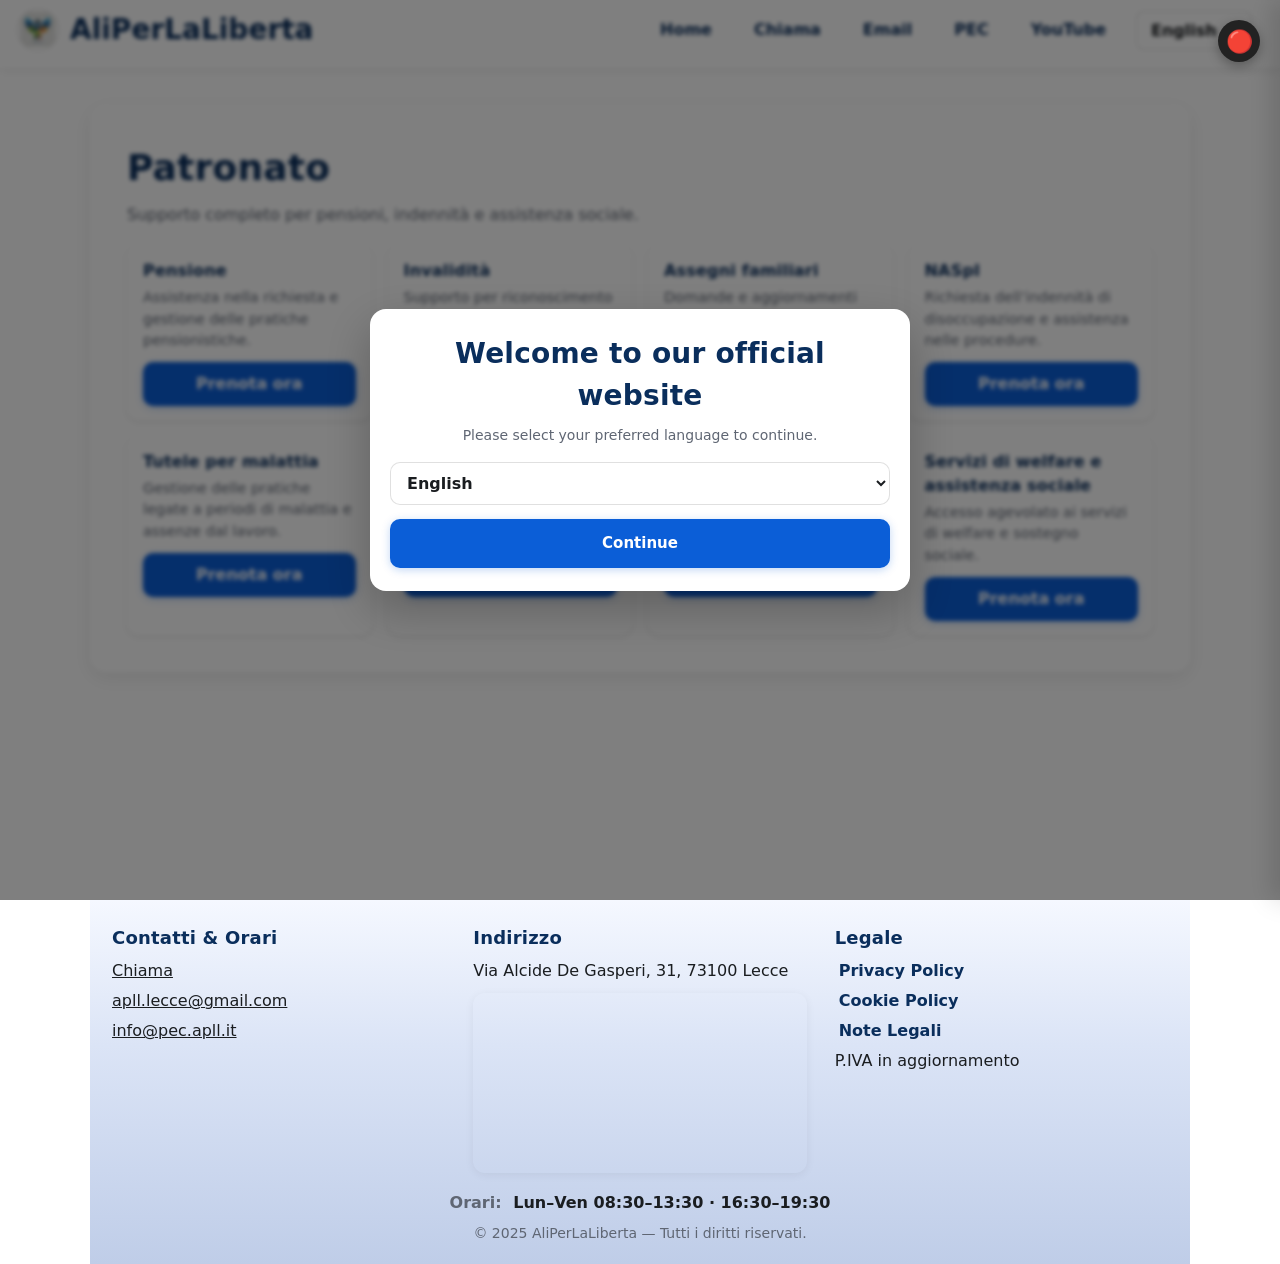
<file: patronato/index.html>
<!-- index.html -->
<!DOCTYPE html>
<html lang="it">
<head>
  <meta charset="utf-8" />
  <meta name="viewport" content="width=device-width, initial-scale=1" />
  <title data-i18n="nav.brand">AliPerLaLiberta — CAF · Patronato</title>
  <meta name="description" content="AliPerLaLiberta — CAF, Patronato, Assistenza Legale, Corsi, Creazione Siti Web, Biglietti & E-Visa." />
  <link rel="preconnect" href="https://www.google.com" crossorigin>
  <link rel="preconnect" href="https://maps.googleapis.com" crossorigin>
  <link rel="preconnect" href="https://maps.gstatic.com" crossorigin>
  <!-- Styles: main.css imports base / navbar / drawer / hero / welcome (+ footer.css already imported by you) -->
  <link rel="stylesheet" href="../css/allform.css">
  <link rel="stylesheet" href="../css/main.css" />
</head>
<body>

  <!-- First-visit Welcome Overlay (language preselect, saves on Continue) -->
  <div id="welcomeOverlay" class="welcome-overlay" hidden>
    <div class="welcome-card" role="dialog" aria-modal="true" aria-labelledby="welcomeTitle">
      <h2 id="welcomeTitle">Welcome to our official website</h2>
      <p class="welcome-note">Please select your preferred language to continue.</p>

      <label for="welcomeLang" class="sr-only">Select language</label>              
      <select id="welcomeLang" class="lang-select" aria-label="Select language"></select>

      <button id="welcomeContinue" class="btn btn-primary welcome-continue">Continue</button>
    </div>
  </div>

  <div class="page">
    <!-- Site Header / Navbar -->
    <header class="site-header" role="banner">
      <nav class="navbar" aria-label="Primary">
        <!-- Left: Logo + Brand -->
        <div class="nav-left">
          <a class="brand-logo" href="/" aria-label="AliPerLaLiberta Home">
            <img src="../logo.jpeg" alt="AliPerLaLiberta logo" decoding="async" />
          </a>
          <span class="brand-name" data-i18n="nav.brand">AliPerLaLiberta</span>
        </div>

        <!-- Center: Desktop links (with desktop language selector inside the list for alignment) -->
        <div class="nav-center">
  <ul class="nav-links" aria-label="Primary links">
    <!-- 1) Home -->
    <li>
      <a href="https://aliperlaliberta.it/" data-i18n="nav.home">
        Home
      </a>
    </li>

    <!-- 2) Call / Orari -->
     <li>
  <a
    href="#"
    data-i18n="nav.call"
    data-call-link
    data-phone="+393318358086"
  >
    Chiama
  </a>
</li>


    <!-- 3) Email -->
    <li>
      <a href="mailto:apll.lecce@gmail.com" data-i18n="nav.email">
        Email
      </a>
    </li>

    <!-- 4) PEC -->
    <li>
      <a href="mailto:info@pec.apll.it" data-i18n="nav.pec">
        PEC
      </a>
    </li>

    <!-- 5) YouTube -->
    <li>
      <a href="https://www.youtube.com/@Ramkulhari73100"
         target="_blank" rel="noopener"
         data-i18n="nav.youtube">
        YouTube
      </a>
    </li>

    <!-- Language selector same as before -->
    <li>
      <label for="langSelectDesktop" class="sr-only">Select language</label>
      <select id="langSelectDesktop" class="lang-select lang-desktop" aria-label="Select language"></select>
    </li>
  </ul>
</div>


        <!-- Right: Hamburger (hidden ≥ 992px via CSS) -->
        <div class="nav-right" style="display:flex; align-items:center; gap:10px;">
          <button class="menu-toggle" id="menuToggle"
                  aria-label="Open menu" aria-controls="mobileDrawer"
                  aria-expanded="false">
            <span class="menu-icon" aria-hidden="true"></span>
          </button>
        </div>
      </nav>
    </header>

    <!-- Mobile Drawer + Overlay -->
    <div class="overlay" id="overlay" hidden></div>
    <aside class="drawer" id="mobileDrawer" aria-hidden="true" aria-label="Menu">
      <button class="drawer-close" id="drawerClose" data-i18n-attr="aria-label:drawer.close">×</button>

      <!-- Mobile language selector -->
      <label for="langSelectMobile" class="sr-only">Select language</label>
      <select id="langSelectMobile" class="lang-select lang-mobile" aria-label="Select language"></select>

      <ul class="drawer-links">
  <!-- 1) Home -->
  <li>
    <a href="https://aliperlaliberta.it/" data-i18n="nav.home">
      Home
    </a>
  </li>

  <!-- 2) Call / Orari -->
<!-- Desktop navbar -->
<li>
  <a
    href="#"
    data-i18n="nav.call"
    data-call-link
    data-phone="+393318358086"
  >
    Chiama
  </a>
</li>


  <!-- 3) Email -->
  <li>
    <a href="mailto:apll.lecce@gmail.com" data-i18n="nav.email">
      Email
    </a>
  </li>

  <!-- 4) PEC -->
  <li>
    <a href="mailto:info@pec.apll.it" data-i18n="nav.pec">
      PEC
    </a>
  </li>

  <!-- 5) YouTube -->
  <li>
    <a href="https://www.youtube.com/@Ramkulhari73100"
       target="_blank" rel="noopener"
       data-i18n="nav.youtube">
      YouTube
    </a>
  </li>
</ul>

    </aside>

<!-- Main Content -->
<main id="patronatoMain" class="patronato-section" role="main">

  <section class="patronato-hero">
    <div class="patronato-hero-card">
      <h1 data-i18n="patronato.title">Patronato</h1>
      <p data-i18n="patronato.subtitle">Supporto completo per pensioni, indennità e assistenza sociale.</p>

      <div class="patronato-services-grid">

        <div class="patronato-service-card">
          <h3>Pensione</h3>
          <p data-i18n="patronato.service.pensione">Assistenza nella richiesta e gestione delle pratiche pensionistiche.</p>
          <button class="btn btn-patronato-primary js-reservation-btn" data-service="Pensione" data-i18n="patronato.btn.book">Prenota ora</button>
        </div>

        <div class="patronato-service-card">
          <h3>Invalidità</h3>
          <p data-i18n="patronato.service.invalidita">Supporto per riconoscimento e benefici legati all’invalidità civile.</p>
          <button class="btn btn-patronato-primary js-reservation-btn" data-service="Invalidità" data-i18n="patronato.btn.book">Prenota ora</button>
        </div>

        <div class="patronato-service-card">
          <h3>Assegni familiari</h3>
          <p data-i18n="patronato.service.assegni">Domande e aggiornamenti per gli assegni destinati alle famiglie.</p>
          <button class="btn btn-patronato-primary js-reservation-btn" data-service="Assegni familiari" data-i18n="patronato.btn.book">Prenota ora</button>
        </div>

        <div class="patronato-service-card">
          <h3>NASpI</h3>
          <p data-i18n="patronato.service.naspi">Richiesta dell’indennità di disoccupazione e assistenza nelle procedure.</p>
          <button class="btn btn-patronato-primary js-reservation-btn" data-service="NASpI" data-i18n="patronato.btn.book">Prenota ora</button>
        </div>

        <div class="patronato-service-card">
          <h3>Tutele per malattia</h3>
          <p data-i18n="patronato.service.malattia">Gestione delle pratiche legate a periodi di malattia e assenze dal lavoro.</p>
          <button class="btn btn-patronato-primary js-reservation-btn" data-service="Tutele per malattia" data-i18n="patronato.btn.book">Prenota ora</button>
        </div>

        <div class="patronato-service-card">
          <h3>Maternità</h3>
          <p data-i18n="patronato.service.maternita">Supporto per congedo, indennità e diritti legati alla maternità.</p>
          <button class="btn btn-patronato-primary js-reservation-btn" data-service="Maternità" data-i18n="patronato.btn.book">Prenota ora</button>
        </div>

        <div class="patronato-service-card">
          <h3>Infortuni sul lavoro</h3>
          <p data-i18n="patronato.service.infortuni">Assistenza per le pratiche INAIL e tutela in caso di infortunio.</p>
          <button class="btn btn-patronato-primary js-reservation-btn" data-service="Infortuni sul lavoro" data-i18n="patronato.btn.book">Prenota ora</button>
        </div>

        <div class="patronato-service-card">
          <h3>Servizi di welfare e assistenza sociale</h3>
          <p data-i18n="patronato.service.welfare">Accesso agevolato ai servizi di welfare e sostegno sociale.</p>
          <button class="btn btn-patronato-primary js-reservation-btn" data-service="Servizi di welfare e assistenza sociale" data-i18n="patronato.btn.book">Prenota ora</button>
        </div>

      </div>
    </div>
  </section>

</main>





    <!-- ===== Site Footer (Contacts + Legal) ===== -->
    <footer class="site-footer" role="contentinfo">
      <div class="footer-grid">
        <!-- Contacts & Hours -->
        <section class="footer-col footer-contacts" aria-labelledby="footerContactsTitle">
          <h2 id="footerContactsTitle" class="footer-title" data-i18n="footer.title.contacts">Contatti & Orari</h2>

          <!-- Address + Embedded Map (tap opens chooser) -->
          <div class="footer-address">
            <span class="footer-label" data-i18n="footer.address.label">Indirizzo:</span>
            <span class="footer-address-text">Via Alcide De Gasperi, 31, 73100 Lecce</span>
          </div>

          <div class="footer-map-box" style="position:relative; border-radius:12px; overflow:hidden; margin:10px 0 12px; box-shadow:0 2px 10px rgba(0,0,0,.06);">
            <iframe
              id="mapFrame"
              title="Mappa - Via Alcide De Gasperi, 31, 73100 Lecce"
              data-src="https://www.google.com/maps?q=Via%20Alcide%20De%20Gasperi%2C%2031%2C%2073100%20Lecce&hl=it&z=16&output=embed"
              width="100%"
              height="220"
              style="border:0;display:block;border-radius:12px;"
              loading="eager"
              referrerpolicy="no-referrer-when-downgrade"
              src="about:blank">
            </iframe>

            <!-- Transparent overlay → opens Maps chooser (Google/Apple) -->
            <button
              type="button"
              class="footer-map-overlay"
              data-i18n-attr="aria-label:footer.maps.openwith"
              aria-label="Apri con…"
              data-map-chooser
              data-map-google="https://maps.app.goo.gl/eJmhAThQfqbwZrKE8?g_st=ipc"
              data-map-apple="https://maps.apple/p/NFc~oUCVCPecKK"
              style="position:absolute; inset:0; background:transparent; border:0; cursor:pointer;">
            </button>
          </div>

          <ul class="footer-contact-list">
<li>
    <i class="fa-solid fa-phone"></i>
    <a
    href="#"
    data-i18n="nav.call"
    data-call-link
    data-phone="+393318358086"
  >
    Chiama
  </a>
</li>
<li>
    <i class="fa-solid fa-envelope"></i>
    <a href="mailto:apll.lecce@gmail.com">apll.lecce@gmail.com</a>
</li>
<li>
    <i class="fa-solid fa-file"></i>
    <a href="mailto:info@pec.apll.it">info@pec.apll.it</a>
</li>

          </ul>

          <p class="footer-hours">
            <span class="footer-label" data-i18n="footer.hours.label">Orari:</span>
            <span data-i18n="footer.hours.value">Lun–Ven 08:30–13:30 · 16:30–19:30</span>
          </p>
        </section>

        <!-- Legal -->
        <section class="footer-col footer-legal" aria-labelledby="footerLegalTitle">
          <h2 id="footerLegalTitle" class="footer-title" data-i18n="footer.title.legal">Legale</h2>
          <ul class="footer-list">
            <li><a href="privacy.html" data-i18n="footer.privacy">Privacy Policy</a></li>
            <li><a href="cookies.html" data-i18n="footer.cookies">Cookie Policy</a></li>
            <li><a href="notelegali.html" data-i18n="footer.legalnotes">Note Legali</a></li>
            <li><span class="footer-piva" data-i18n="footer.piva">P.IVA in aggiornamento</span></li>
          </ul>

          <!-- Copyright -->
          <p class="footer-copy" style="margin-top:10px;">
            <span data-i18n="footer.copyright">
              © 2025 AliPerLaLiberta — Tutti i diritti riservati.
            </span>
          </p>
        </section>
      </div>

      <!-- Maps chooser dialog -->
      <div class="footer-maps-dialog" id="footerMapsDialog" hidden role="dialog" aria-modal="true" aria-labelledby="footerMapsTitle">
        <div class="footer-maps-card">
          <h3 id="footerMapsTitle" data-i18n="footer.maps.openwith">Apri con…</h3>
          <div class="footer-maps-actions">
            <a class="btn footer-open-google" data-i18n="footer.maps.google" target="_blank" rel="noopener">Google Maps</a>
            <a class="btn footer-open-apple" data-i18n="footer.maps.apple" target="_blank" rel="noopener">Apple Maps</a>
          </div>
          <label class="footer-remember">
            <input type="checkbox" id="footerMapsRemember" />
            <span data-i18n="footer.maps.remember">Ricorda la scelta</span>
          </label>
          <button class="footer-maps-close" type="button" aria-label="Chiudi">×</button>
        </div>
      </div>
    </footer>
  </div>

  <!-- ===== Desktop Footer (separate markup) ===== -->
<footer class="site-footer-desktop" role="contentinfo" aria-label="Site Footer (Desktop)">
  <div class="desk-footer">
    <div class="desk-footer__grid">
      
      <!-- Left: Contacts -->
      <section class="desk-col desk-contacts" aria-labelledby="deskContactsTitle">
        <h2 id="deskContactsTitle" class="desk-title" data-i18n="footer.title.contacts">Contatti & Orari</h2>
        <ul class="desk-contact-list">
<li>
    <i class="fa-solid fa-phone"></i> 
    <a
    href="#"
    data-i18n="nav.call"
    data-call-link
    data-phone="+393318358086"
  >
    Chiama
  </a>
</li>
<li>
    <i class="fa-solid fa-envelope"></i> 
    <a href="mailto:apll.lecce@gmail.com">apll.lecce@gmail.com</a>
</li>
<li>
    <i class="fa-solid fa-file"></i>
    <a href="mailto:info@pec.apll.it">info@pec.apll.it</a>
</li>

        </ul>
      </section>

      <!-- Center: Address + Map -->
      <section class="desk-col desk-map" aria-labelledby="deskMapTitle">
        <h2 id="deskMapTitle" class="desk-title" data-i18n="footer.address.label">Indirizzo</h2>
        <p class="desk-address">
          <span class="footer-address-text">Via Alcide De Gasperi, 31, 73100 Lecce</span>
        </p>

        <div class="desk-map-box">
          <iframe
            id="mapFrameDesktop"
            title="Mappa - Via Alcide De Gasperi, 31, 73100 Lecce"
            data-src="https://www.google.com/maps?q=Via%20Alcide%20De%20Gasperi%2C%2031%2C%2073100%20Lecce&hl=it&z=16&output=embed"
            width="100%" height="200"
            style="border:0;display:block;border-radius:12px;"
            loading="eager"
            referrerpolicy="no-referrer-when-downgrade"
            src="about:blank">
          </iframe>

          <!-- Uses the SAME global dialog already in DOM -->
          <button
            type="button"
            class="desk-map-overlay"
            data-i18n-attr="aria-label:footer.maps.openwith"
            aria-label="Apri con…"
            data-map-chooser
            data-map-google="https://maps.app.goo.gl/eJmhAThQfqbwZrKE8?g_st=ipc"
            data-map-apple="https://maps.apple/p/NFc~oUCVCPecKK">
          </button>
        </div>
      </section>

      <!-- Right: Legal -->
      <section class="desk-col desk-legal" aria-labelledby="deskLegalTitle">
        <h2 id="deskLegalTitle" class="desk-title" data-i18n="footer.title.legal">Legale</h2>
        <ul class="desk-legal-list">
          <li><a href="privacy.html" data-i18n="footer.privacy">Privacy Policy</a></li>
          <li><a href="cookies.html" data-i18n="footer.cookies">Cookie Policy</a></li>
          <li><a href="notelegali.html" data-i18n="footer.legalnotes">Note Legali</a></li>
          <li><span class="footer-piva" data-i18n="footer.piva">P.IVA in aggiornamento</span></li>
        </ul>
      </section>
    </div>

    <!-- Bottom: Hours centered -->
    <p class="desk-hours">
      <strong><span class="footer-label" data-i18n="footer.hours.label">Orari:</span>
      <span data-i18n="footer.hours.value">Lun–Ven 08:30–13:30 · 16:30–19:30</span></strong>
    </p>

    <p class="desk-copy">
      <span data-i18n="footer.copyright">© 2025 AliPerLaLiberta — Tutti i diritti riservati.</span>
    </p>
  </div>
</footer>



<script src="../js/config.js" defer></script>
<script src="../js/i18n.js" defer></script>
<script src="../js/navbar.js" defer></script>
<script src="../js/footer.js" defer></script>
<script src="../js/welcome.js" defer></script>

<!-- Server status + UI -->
<script src="../js/serverMan.js" defer></script>
<script src="../js/statusBall.js" defer></script>
<script src="../js/reload.js" defer></script>

<!-- Form Loader (Book Now handler) -->
<script src="../js/loadForm.js" defer></script>

<!-- Page-specific scripts -->
<script src="../js/caf.js" defer></script>

<script src="../js/share.js" defer></script>

</body>
</html>
</file>
<file: css/main.css>
@import url('base.css');
@import url('navbar.css');
@import url('drawer.css');
@import url('hero.css');
@import url('welcome.css');
@import url('footer.css');
@import url('caf.css');
@import url('patronato.css');
@import url('legalassistance.css');
</file>
<file: css/allform.css>
/* =========================================================
   allform.css — Premium UI (merged: advanced + fallback)
   ========================================================= */

/* ===== OVERLAYS (fullscreen, animated) ===== */
#apllFormOverlay,
#fallbackFormOverlay {
  position: fixed;
  inset: 0;
  display: flex;
  align-items: center;
  justify-content: center;
  background: rgba(10, 16, 35, 0.70);
  backdrop-filter: blur(6px);
  -webkit-backdrop-filter: blur(6px);
  z-index: 999999;

  opacity: 0;
  visibility: hidden;
  pointer-events: none;
  transition: opacity 220ms ease, visibility 220ms ease;
}

#apllFormOverlay.is-visible,
#fallbackFormOverlay.is-visible {
  opacity: 1;
  visibility: visible;
  pointer-events: auto;
}

/* ===== FORM BOX (card, gradient, animated) ===== */
#apllFormBox {
  position: relative;
  width: 92%;
  max-width: 420px;
  border-radius: 18px;
  padding: 20px 18px 18px;
  background: radial-gradient(120% 180% at 0% 0%, rgba(255,255,255,0.95) 0%, rgba(255,255,255,0.85) 45%, rgba(245,248,255,0.96) 100%),
              linear-gradient(180deg, #f5f8ff 0%, #dbe4f6 40%, #bfcde8 100%);
  box-shadow:
    0 18px 45px rgba(0, 0, 0, 0.30),
    0 0 0 1px rgba(255,255,255,0.45);
  overflow: hidden;
  -webkit-overflow-scrolling: touch;

  transform: translateY(14px) scale(0.96);
  opacity: 0;
  transition: transform 220ms cubic-bezier(0.16, 1, 0.3, 1),
              opacity 220ms cubic-bezier(0.16, 1, 0.3, 1);
}

#apllFormOverlay.is-visible #apllFormBox,
#fallbackFormOverlay.is-visible #apllFormBox {
  transform: translateY(0) scale(1);
  opacity: 1;
}

/* Reduce motion */
@media (prefers-reduced-motion: reduce) {
  #apllFormOverlay,
  #fallbackFormOverlay,
  #apllFormBox {
    transition: none !important;
  }
}

/* ===== TOP CHIP ===== */
#apllFormChip {
  display: inline-flex;
  align-items: center;
  gap: 6px;
  padding: 3px 10px;
  border-radius: 999px;
  background: rgba(10, 46, 92, 0.06);
  color: #0A2E5C;
  font-size: 11px;
  font-weight: 600;
  letter-spacing: .03em;
  text-transform: uppercase;
  margin-bottom: 6px;
}

#apllFormChipDot {
  width: 7px;
  height: 7px;
  border-radius: 50%;
  background: #22c55e;
  box-shadow: 0 0 0 4px rgba(34,197,94,0.25);
}

/* ===== HEADING & SUBTEXT ===== */
#apllFormBox h2 {
  margin: 3px 0 4px;
  font-size: 22px;
  font-weight: 750;
  color: #0A2E5C;
  letter-spacing: .02em;
}

#apllFormSubtitle {
  font-size: 13px;
  margin: 0 0 14px;
  color: #4c5564;
}

/* ===== CLOSE ICON ===== */
#apllCloseIcon {
  position: absolute;
  top: 10px;
  right: 10px;
  width: 30px;
  height: 30px;
  border-radius: 999px;
  border: none;
  background: rgba(255,255,255,0.9);
  box-shadow: 0 2px 8px rgba(15,23,42,0.20);
  color: #111827;
  font-size: 18px;
  display: inline-flex;
  align-items: center;
  justify-content: center;
  cursor: pointer;
  transition: transform 120ms ease, box-shadow 120ms ease, background-color 120ms ease;
}

#apllCloseIcon:hover {
  transform: translateY(-1px);
  background: #ffffff;
  box-shadow: 0 4px 12px rgba(15,23,42,0.26);
}

#apllCloseIcon:active {
  transform: translateY(0);
  box-shadow: 0 1px 4px rgba(15,23,42,0.18);
}

/* ===== FORM FIELDS ===== */
#apllForm {
  margin-top: 4px;
}

#apllForm label {
  display: block;
  margin: 7px 0 3px;
  font-size: 12px;
  font-weight: 600;
  color: #1f2933;
}

#apllForm small {
  font-size: 11px;
  color: #6b7280;
}

#apllForm input,
#apllForm select {
  width: 100%;
  padding: 9px 11px;
  border-radius: 9px;
  border: 1px solid #c8ced8;
  font-size: 16px !important;
  background: rgba(255,255,255,0.96);
  transition: border-color 120ms ease, box-shadow 120ms ease, background-color 120ms ease;
}

#apllForm input:focus,
#apllForm select:focus {
  outline: none;
  border-color: #2563eb;
  box-shadow: 0 0 0 1px rgba(37, 99, 235, 0.40);
  background: #ffffff;
}

#apllForm input[type="date"] {
  appearance: none;
  -webkit-appearance: none;
  height: 40px;
}

/* Weekend disabled */
#apllTime.apll-closed {
  background: #f3f4f6 !important;
  color: #9ca3af;
  cursor: not-allowed;
}

/* ===== BUTTONS ===== */
#apllSubmit,
#apllClose {
  width: 100%;
  padding: 11px 14px;
  margin-top: 10px;
  border-radius: 999px;
  font-size: 15px;
  font-weight: 700;
  border: none;
  cursor: pointer;
  display: inline-flex;
  align-items: center;
  justify-content: center;
  gap: 6px;
  transition: transform 80ms ease, box-shadow 120ms ease, filter 120ms ease, background-color 120ms ease;
}

#apllSubmit {
  background: linear-gradient(135deg, #2563eb, #1d4ed8);
  color: #ffffff;
  box-shadow: 0 7px 18px rgba(37, 99, 235, 0.38);
}

#apllSubmit:hover {
  filter: brightness(0.97);
  box-shadow: 0 9px 22px rgba(37, 99, 235, 0.45);
  transform: translateY(-1px);
}

#apllSubmit:active {
  transform: translateY(0);
  box-shadow: 0 3px 10px rgba(37, 99, 235, 0.35);
}

#apllClose {
  background: rgba(255,255,255,0.9);
  color: #0f172a;
  border: 1px solid rgba(148,163,184,0.7);
  box-shadow: 0 3px 8px rgba(15,23,42,0.16);
}

#apllClose:hover {
  background: #ffffff;
  box-shadow: 0 5px 12px rgba(15,23,42,0.22);
  transform: translateY(-1px);
}

#apllClose:active {
  transform: translateY(0);
  box-shadow: 0 2px 6px rgba(15,23,42,0.18);
}

/* ===== Mobile ===== */
@media (max-width: 480px) {
  #apllFormBox {
    padding: 18px 14px 16px;
    border-radius: 16px;
  }
  #apllFormBox h2 {
    font-size: 20px;
  }
}
</file>
